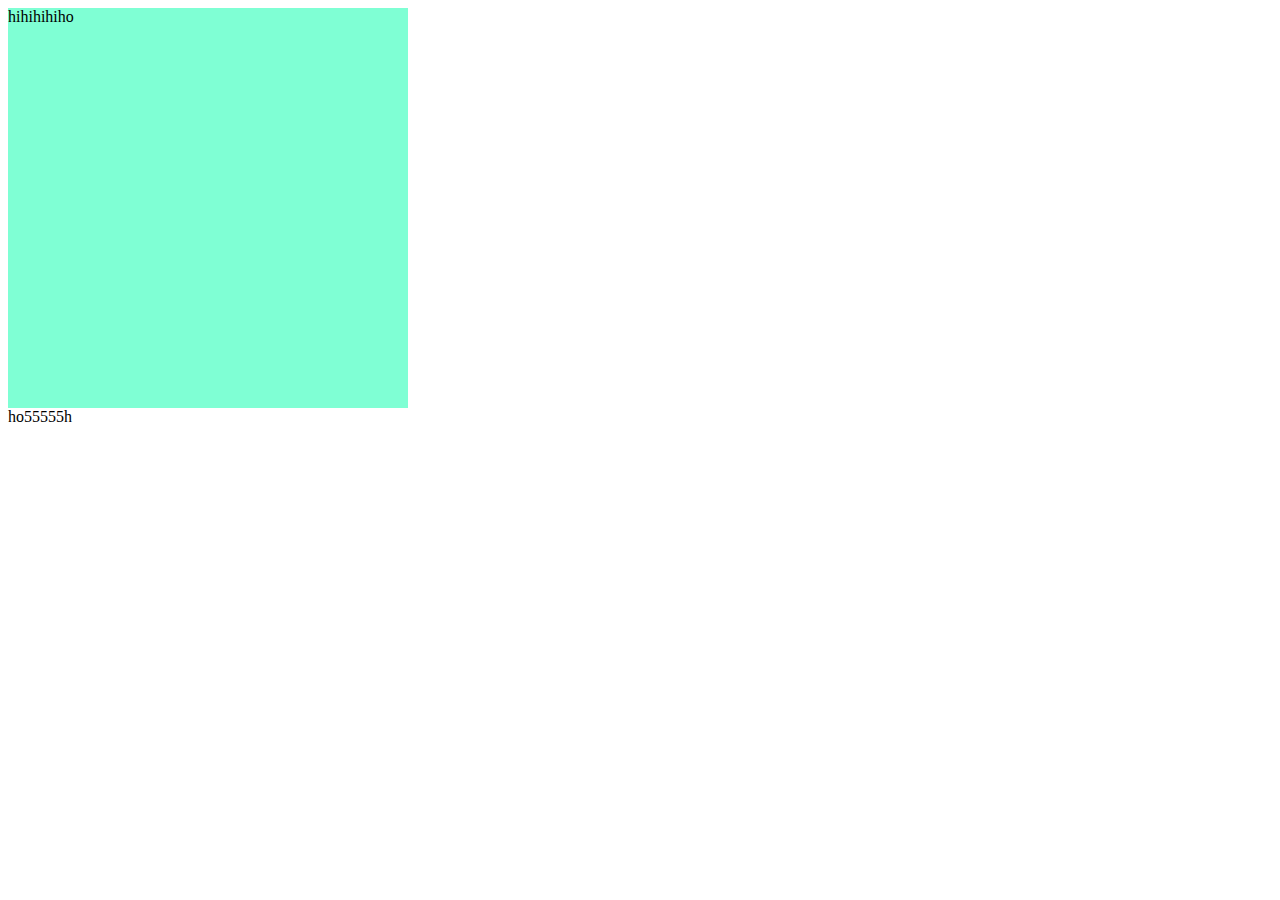
<file: index.html>
<!DOCTYPE html>
<html lang="en">
<head>
    <meta charset="UTF-8">
    <meta name="viewport" content="width=device-width, initial-scale=1.0">
    <meta http-equiv="X-UA-Compatible" content="ie=edge">
    <title>Document</title>

    <style>
    .box{
        width: 400px;
        height: 400px;
        background-color: aquamarine;
    }
    
    
    </style>
</head>
<body>
    <div class="box">hihihihiho</div>
    <div class="box2">ho55555h</div>

</body>
</html>
</file>
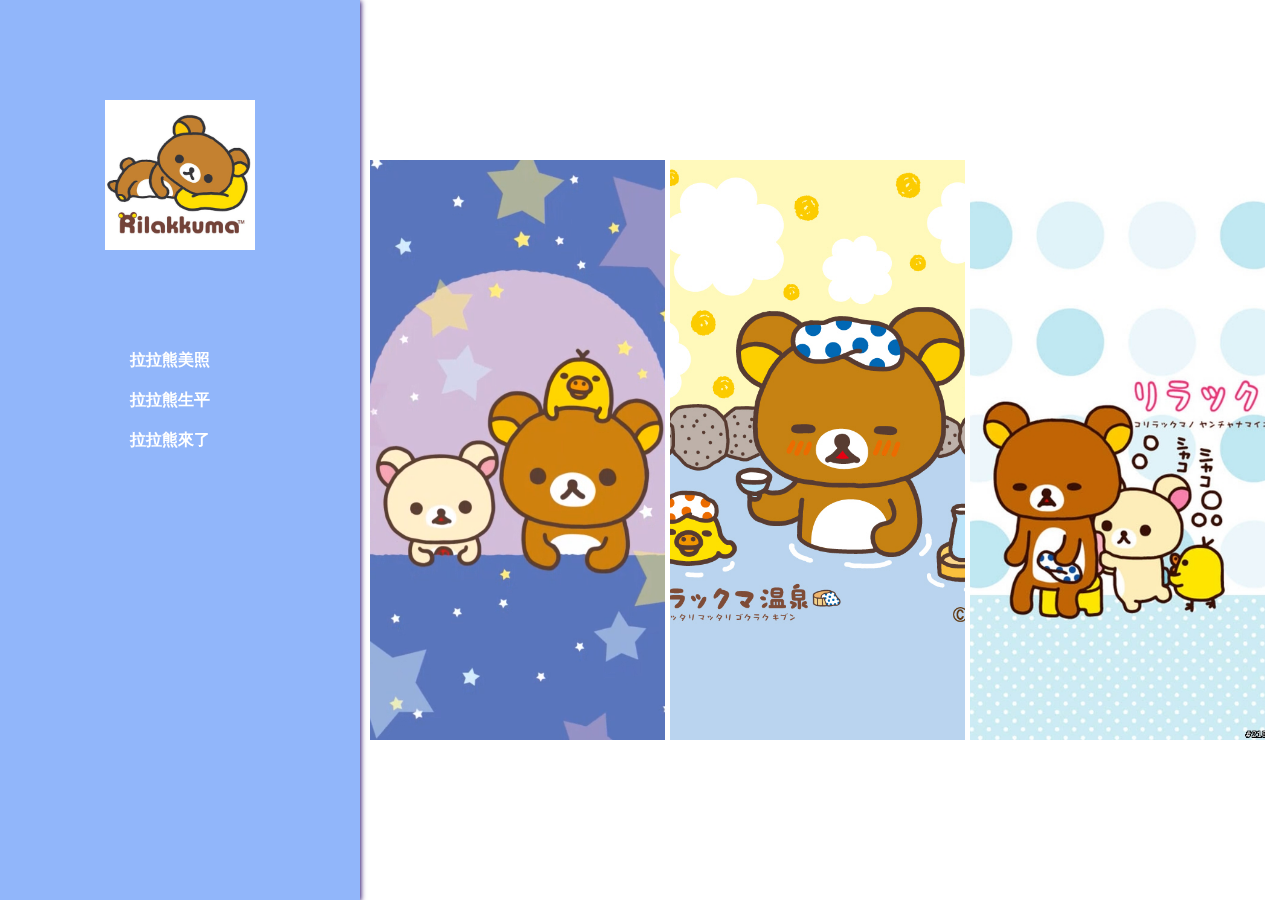
<file: RWD/rwd-computer.html>
<!DOCTYPE html>
<html lang="en">

<head>
    <meta charset="UTF-8">
    <meta name="viewport" content="width=device-width, initial-scale=1.0">
    <meta http-equiv="X-UA-Compatible" content="ie=edge">
    <title>Document</title>
</head>
<style>
    .clearfix {
        clear: both;
    }

    body {
        margin: 0px;
        box-sizing: border-box;
    }

    /* 左邊的區塊 */
    .boxl {
        width: 360px;
        height: 100vh;
        position: fixed;
        background-color: rgb(145, 182, 250);
        top: 0px;
        left: 0px;
        box-shadow: 1px 1px 5px rgb(43, 15, 109);

    }

    .boxl01 {
        width: 150px;
        height: 150px;
        background-color: white;
        margin: 100px auto;
        background-image: url(img/icon.jpg);
        background-size: contain;
        background-repeat: no-repeat;
        background-position-y: center;
    }

    /* 左邊字體連結 */
    .boxl01-1 {
        width: 100px;
        height: 40px;
        margin: 0 auto;
        font-family: 微軟正黑體;
        font-weight: 800;

    }

    .boxl01-1 .net {
        text-decoration: none;
        color: white;
    }

    .boxl01-1 .net:active {
        color: brown;
        text-decoration: none;
    }

    .boxl01-2 {
        display: unset;
    }


    /* 右邊區塊 */
    .boxr {
        max-width: calc(100% - 360px);
        height: 100vh;
        background-color: white;
        margin-left: auto;
        display: flex;
        justify-content: center;
        align-items: center;
    }

    .boxground {
        width: 900px;
        height: 580px;
        background-color: white;
        display: flex;

    }

    .boxr-1 {
        width: 33.3%;
        height: 100%;
        background-color: deepskyblue;
        background-image: url(img/pic1.png);
        background-size: cover;
        background-position: center;
        border-right: 5px solid white;
    }

    .boxr-1:hover {
        transform: scale(.9);
    }

    .boxr-2 {
        width: 33.3%;
        height: 100%;
        background-color: deepskyblue;
        background-image: url(img/pic2.jpg);
        background-size: cover;
        background-position: center;
        border-right: 5px solid white;
    }

    .boxr-2:hover {
        transform: scale(.9);
    }

    .boxr-3 {
        width: 33.3%;
        height: 100%;
        background-color: deepskyblue;
        background-image: url(img/pic3.jpg);
        background-size: cover;
        background-position: center;
        border-right: 5px solid white;
    }

    .boxr-3:hover {
        transform: scale(.9);
    }

    /* pad尺寸版本 */
    @media(max-width:1240px) {
        .boxl {
            width: 360px;
            height: 1024px;
            position: fixed;
            background-color: rgb(145, 182, 250);
            top: 0;
            left: 0;
        }

        .boxr {
            max-width: calc(100% - 360px);
            height: 1024px;
            background-color: white;
            margin-left: auto;
            display: flex;
            justify-content: center;
            align-items: center;


        }

        .boxl01-2 {
            display: unset;
        }

        .boxground {
            width: 800px;
            height: 570px;
            flex-wrap: wrap;


        }

        .boxr-2 {
            width: 49%;
            height: 50%;
            background-color: bisque;
            border-right: 2px solid white;

        }

        .boxr-1 {
            width: 100%;
            height: 50%;
            background-image: url(img/pic4.jpg);
            background-color: white;
            background-size: cover;
            border: 0px;
            border-bottom: 3px solid white;

        }

        .boxr-3 {
            width: 49%;
            height: 50%;
            background-color: rgb(255, 255, 255);

        }
    }

    /* min pad尺寸 */
    @media(max-width:768px) {
        .boxl {
            width: 100%;
            height: 90px;
            /* background-color: rgb(145, 182, 250); */
            position: relative;


        }

        .boxl01 {
            margin: 0px;
            width: 60px;
            height: 60px;
            background-color: white;
            /* background-image: url(img/icon.jpg);
            background-size: contain;
            background-repeat: no-repeat;
            background-position: center; */
            float: left;
            position: absolute;
            top: 15px;
            left: 15px;
        }

        .boxl01-1 .net {
            width: 60px;
            height: 60px;
            position: absolute;
            top: 30px;
            left: 50%;
            text-decoration: none;
            font-family: 微軟正黑體;
            font-weight: 800;

        }

        .boxl01-2 {
            display: unset;
        }

        .boxl01-1 .net:active {
            color: brown;
            text-decoration: none;
        }

        .boxl .boxl01-1:nth-child(2) {
            position: absolute;
            left: 57%;

        }

        .boxl .boxl01-1:nth-child(3) {
            position: absolute;
            left: 70%;

        }

        .boxr {
            max-width: 100%;
            height: calc(100% - 90px);
            background-color: white;
            display: flex;
            justify-content: center;
            align-items: center;

        }

        .boxground {
            margin-top: 60px;
            width: calc(100% - 10%);
            height: 700px;
            display: flex;
            flex-wrap: wrap;


        }

        .boxr-1 {
            width: 100%;
            height: 50%;
            /* background-color: white;
            background-image: url(img/pic4.jpg);
            background-repeat: no-repeat;
            background-size: cover;
            background-position-y: 90%; */




        }

        .boxr-2 {
            width: 49%;
            height: 350px;
            background-color: white;
            /* background-image: url(img/pic3.jpg); */
            /* background-repeat: no-repeat;
            background-size: cover;
            background-position: center; */
            /* background-position-x: -10px; */


        }

        .boxr-3 {
            width: 49%;
            height: 350px;
            background-color: indianred;
            /* background-image: url(img/pic2.jpg); */
            /* background-repeat: no-repeat;
            background-size: cover;
            background-position: center; */



        }

    }

    /*  */
    @media(max-width:375px) {
        .boxl {
            width: 100%;
            height: 60px;
            background-color: rgb(145, 182, 250);
            position: relative;
        }

        .boxl01 {
            width: 40px;
            height: 40px;
            background-color: white;
            background-image: url(img/icon.jpg);
            background-size: contain;
            background-repeat: no-repeat;
            position: absolute;
            left: 45%;
            top: 15%
        }

        .boxl01-1 {
            display: none;
        }

        .boxl01-2 {
            width: 40px;
            height: 40px;
            background-image: url(img/hum.png);
            background-size: contain;
            position: absolute;
            top: 15%;
            left: 5%;
        }

        .boxground {
            height: unset;
        }

        .boxr-1 {
            width: 100%;
            height: 200px;
            background-image: url(img/pic4.jpg);
            background-size: cover;
        }

        .boxr-2 {
            width: 100%;
            height: 200px;
            background-image: url(img/pic5.jpeg);
            background-size: cover;
        }

        .boxr-3 {
            width: 100%;
            height: 200px;
            background-image: url(img/pic6.jfif);
            background-size: cover;
        }




    }
</style>

<body>
    <div class="boxall">
        <div class="boxl">
            <div class="boxl01"></div>
            <div class="boxl01-1"> <a class="net" href="#"> 拉拉熊美照</a></div>
            <div class="boxl01-1"> <a class="net" href="#"> 拉拉熊生平</a></div>
            <div class="boxl01-1"> <a class="net" href="#"> 拉拉熊來了</a></div>
            <div class="boxl01-2"></div>
        </div>


        <div class="boxr">
            <div class="boxground">
                <div class="boxr-1"></div>
                <div class="boxr-2"></div>
                <div class="boxr-3"></div>

            </div>
        </div>

    </div>
</body>

</html>
</file>
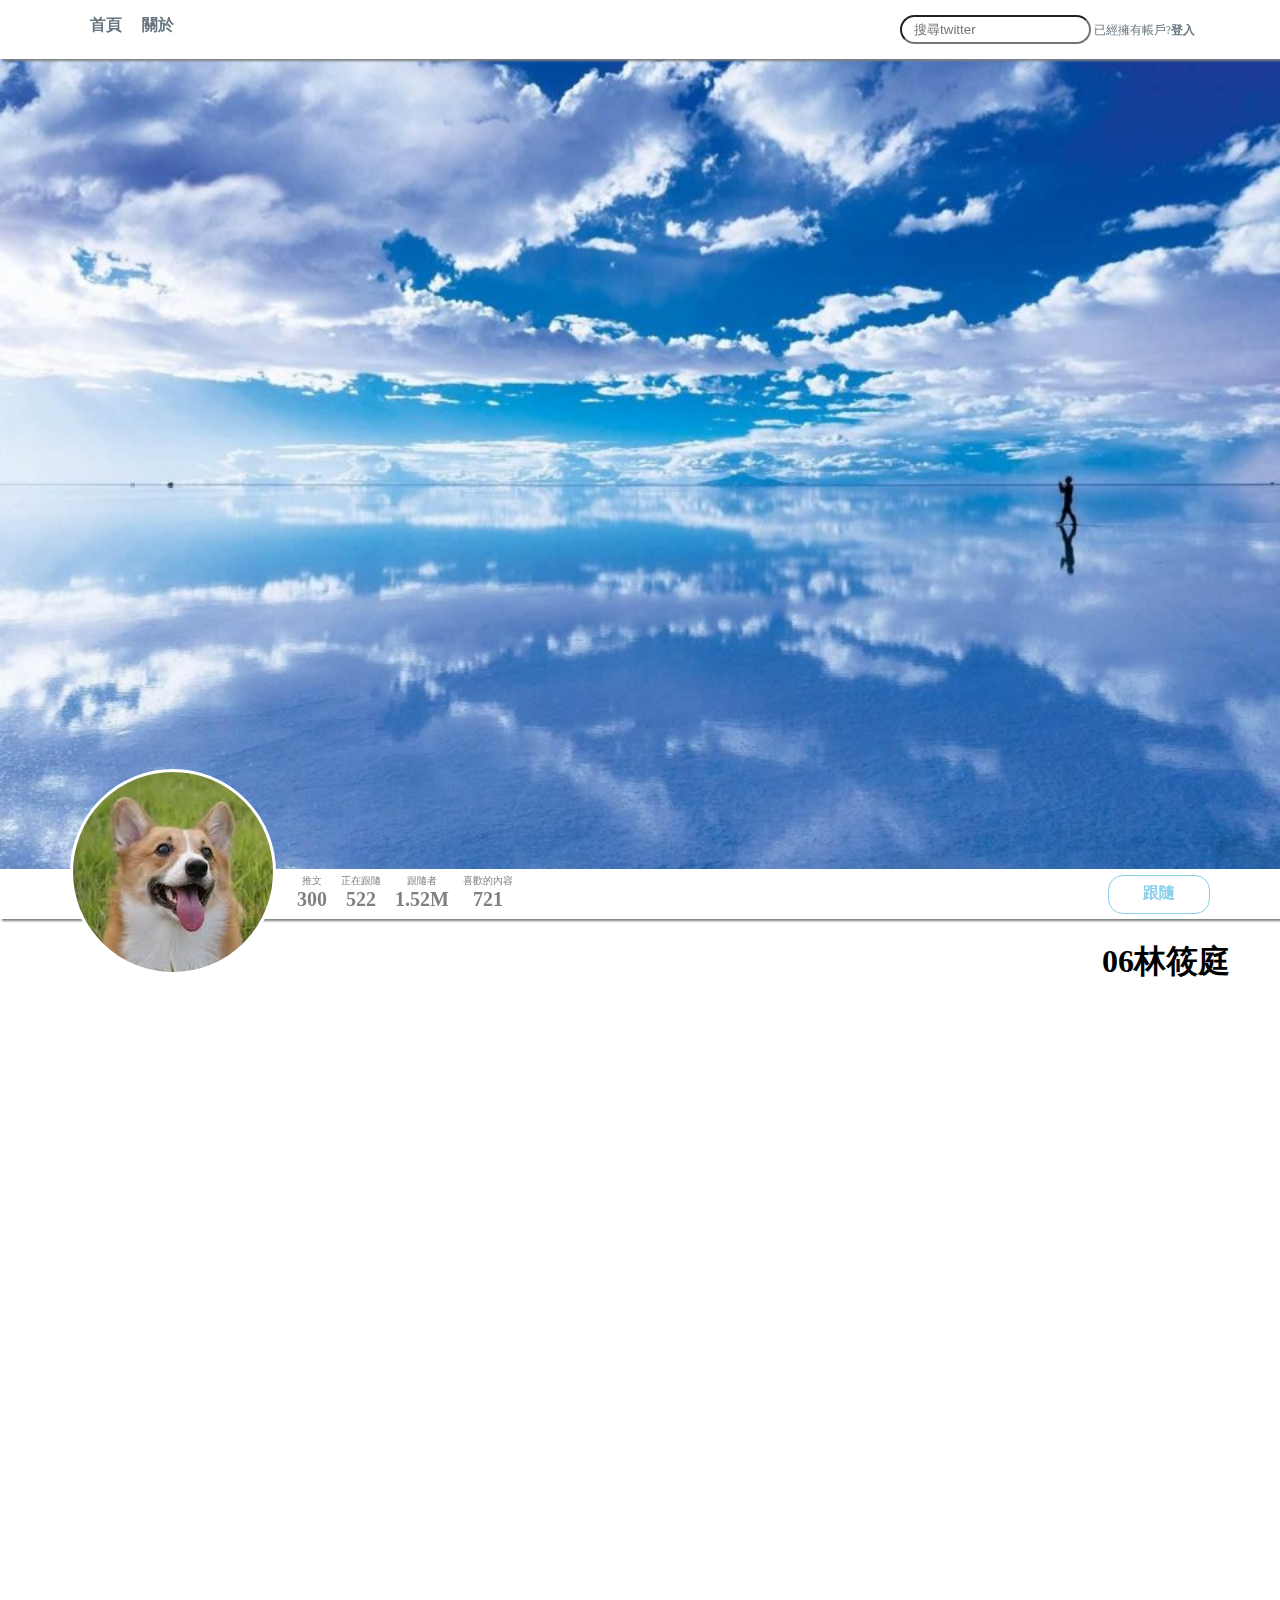
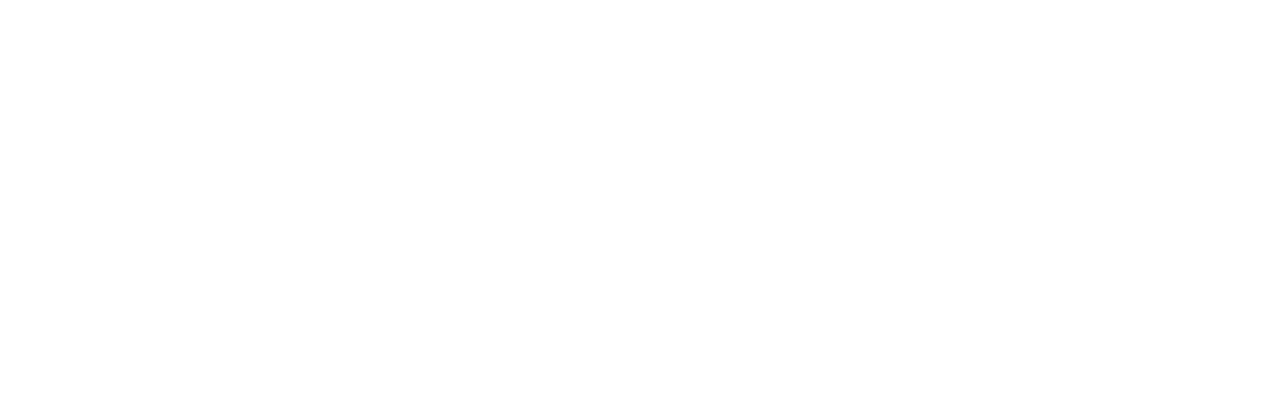
<file: twitter/net.html>
<!DOCTYPE html>
<html lang="en">

<head>
    <meta charset="UTF-8">
    <meta name="viewport" content="width=device-width, initial-scale=1.0">
    <meta http-equiv="X-UA-Compatible" content="ie=edge">
    <title>twitter</title>
    <link rel="stylesheet" href="https://use.fontawesome.com/releases/v5.5.0/css/all.css" integrity="sha384-B4dIYHKNBt8Bc12p+WXckhzcICo0wtJAoU8YZTY5qE0Id1GSseTk6S+L3BlXeVIU"
        crossorigin="anonymous">
    <style>
        body{
        margin: 0px;
        height: 2000px;
    }
    .nav{
        box-shadow: 2px 2px 2px grey;
        position: fixed;
        background-color: white;
        width: 100%;
        z-index: 999;
    

        
    }
    .container{
        max-width: 1140px;
        margin: auto;
    }
    i{
        color: aqua;
        font-size: 20px;
        float: left;
        margin: 15px 5px;
    }
    .conL{
        float: left;
        line-height: 50px;
        margin: 0 10px;
        text-decoration: none;
        font-weight: 700;
        color:rgb(102, 117, 127);
    }
    .search-box:focus{
        outline:none ;   /* 外框線屬性  none去除藍色外框線*/
        border: 2px solid blue;
    }
    .boxR{
        float: right;
        font-size: 12px;
        margin: 15px ; 
        color:rgb(102, 117, 127);
    }
    input{
        border-radius: 15px; 
        padding: 5px;
    }
    .clearfix{
        clear: both;
    } 

    .container01{
        max-width: 1140px;
        margin: auto;
        height: 50px;
    }
    .imgu{
        background-image:url(/twitter/img/images.jfif);
        width: 200px;
        height: 200px;
        border: 1px solid gray;
        background-color: white;
        border-radius:50%; 
        position: absolute;
        top:-100px;
        float: left;
        border: 3px solid white; 
    }
    
     /*照片變圓型的 要先建立方框，border-radius變成圓形，在用裁切overflow  */

    .nav2{
        position: relative;
        box-shadow: 2px 2px 2px grey;
        z-index: 50; 
        position: sticky;
        top: 70px;
    }
    .navu{
        float: left;
        padding-left: 220px;
    }    
    
    
    .navlink{
        float: left;
        display: block;
        text-align: center;
        padding: 5px;
        font-size: 10px;
        margin: 0px 2px;
        color: gray;
        font-weight: 500;
        text-decoration: none;

        /* padding-left: 110PX;
        margin-right: -87px;
        margin-top: 2px;
        color: gray;  
        font-weight: 700; */

    }
    .navlink:hover{
        border-bottom:2px solid skyblue;

    }
    .nu{
        margin: auto;
        font-size:20px; 
        font-weight: 900;
    }
    .nu:hover{
        color: skyblue;

    }
    .but{
        float: right;
        width: 100px;
        height: 30px;
        border: 1px solid skyblue;
        color: skyblue;
        background-color: white;
        font-weight: 800;
        text-decoration: none;
        text-align: center;
        padding-top: 7px;
        border-radius: 15px;
    }
    .navu2{
        float: right;
        padding-top: 6px;
        border-radius:50%; 
    }

    .midd{
        height: calc(100vh - 50px);
        /* height: 200px; */
        padding-top:100px ;
        background: url(/twitter/img/sky.jpg);
        background-size:cover;
        background-position:center;
        /* position: sticky;  */
        top: -275px;
        padding-top: 19px;
    }
    h1{
        float: right;
        padding-right: 50px;
    }
    </style>
</head>

<body>
    <div class="nav">
        <!--navbar整體包含陰影條件  -->
        <div class="container">
            <!--所需內容的範圍  -->
            <div class="boxL">
                <!--navbar左邊內容與icon  -->
                <a class="conL" href="#">首頁 <i class="fab fa-twitter"></i></a>
                <a class="conL" href="#">關於</a>
            </div>
            <div class="boxR">
                <!--navbar右邊內容  -->
                <input class="search-box" type="search-box" placeholder="  搜尋twitter  ">
                <span class="conR">已經擁有帳戶?<b>登入</b></span>
            </div>
            <div class="clearfix"></div>
        </div>
    </div>

    <!--中間圖片  -->
    <div class="midd" src="/sky.jpg" alt=""></div>


    <div class="nav2">
        <!--下方第二個nav  -->
        <div class="container01">
            <div class="imgu"></div>
            <div class="navu">
                
                <a class="navlink" href="#">推文<br> <span class="nu">300</span> </a>
                <a class="navlink" href="#">正在跟隨 <br><span class="nu">522</span></a>
                <a class="navlink" href="#">跟隨者<br><span class="nu">1.52M</span></a>
                <a class="navlink" href="#">喜歡的內容<br><span class="nu">721</span></a>
            </div>
            <div class="navu2">
            <!-- <input class="but" type="button" value="  跟隨  "> -->
            
            <a class='but' href="#">跟隨</a>
            </div>
        </div>
    </div>
    <h1>06林筱庭</h1>


</body>

</html>
</file>
